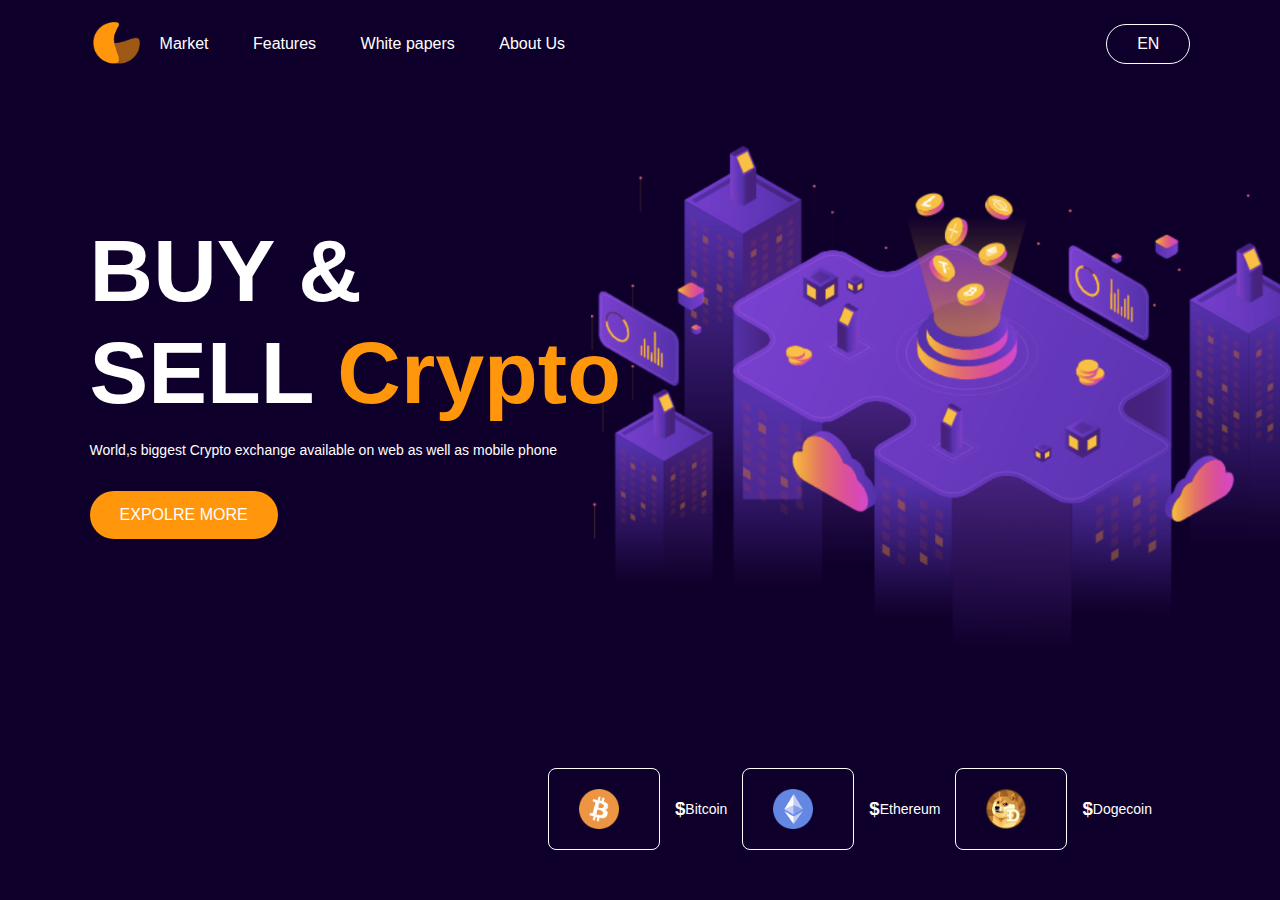
<file: crypto/index.html>
<!DOCTYPE html>
<html lang="en">
<head>
  <meta charset="UTF-8">
  <meta name="viewport" content="width=device-width, initial-scale=1.0">
  <title>crypto currency</title>
  <link rel="stylesheet" href="style.css">
  <script src="https://code.jquery.com/jquery-3.7.1.min.js" integrity="sha256-/JqT3SQfawRcv/BIHPThkBvs0OEvtFFmqPF/lYI/Cxo=" crossorigin="anonymous"></script>
</head>
<body>
  <div class="container">
    <nav>
      <img src="images/logo.png" class="logo">
      <ul>
      <li><a href="#">Market</a></li>
      <li><a href="#">Features</a></li>
      <li><a href="#">White papers</a></li>
      <li><a href="#">About Us</a></li>
      </ul>
      <a href="#" class="btn">EN</a>
    </nav>
   <div class="content">
    <h1>BUY &<br> SELL <span>Crypto</span> </h1>
     <p> World,s biggest Crypto exchange available on web as well as mobile phone </p>
     <a href="#" class="btn">EXPOLRE MORE</a>
   

   <div class="coin-list">
     <div class="coin">
       <img src="images/bitcoin.png">
     </div>
     <h3>$<span id="bitcoin"></span></h3>
     <p>Bitcoin</p>
     
     <div class="coin">
       <img src="images/ethereum.png">
     </div>
     <h3>$<span id="etherium"></span></h3>
     <p>Ethereum</p>
     
     <div class="coin">
       <img src="images/dogecoin.png">
     </div>
     <h3>$<span id="dogecoin"></span></h3>
     <p>Dogecoin</p>
    </div>
  </div>
     
   </div>


<script src="script.js"></script>
  
</body>
</html>
</file>
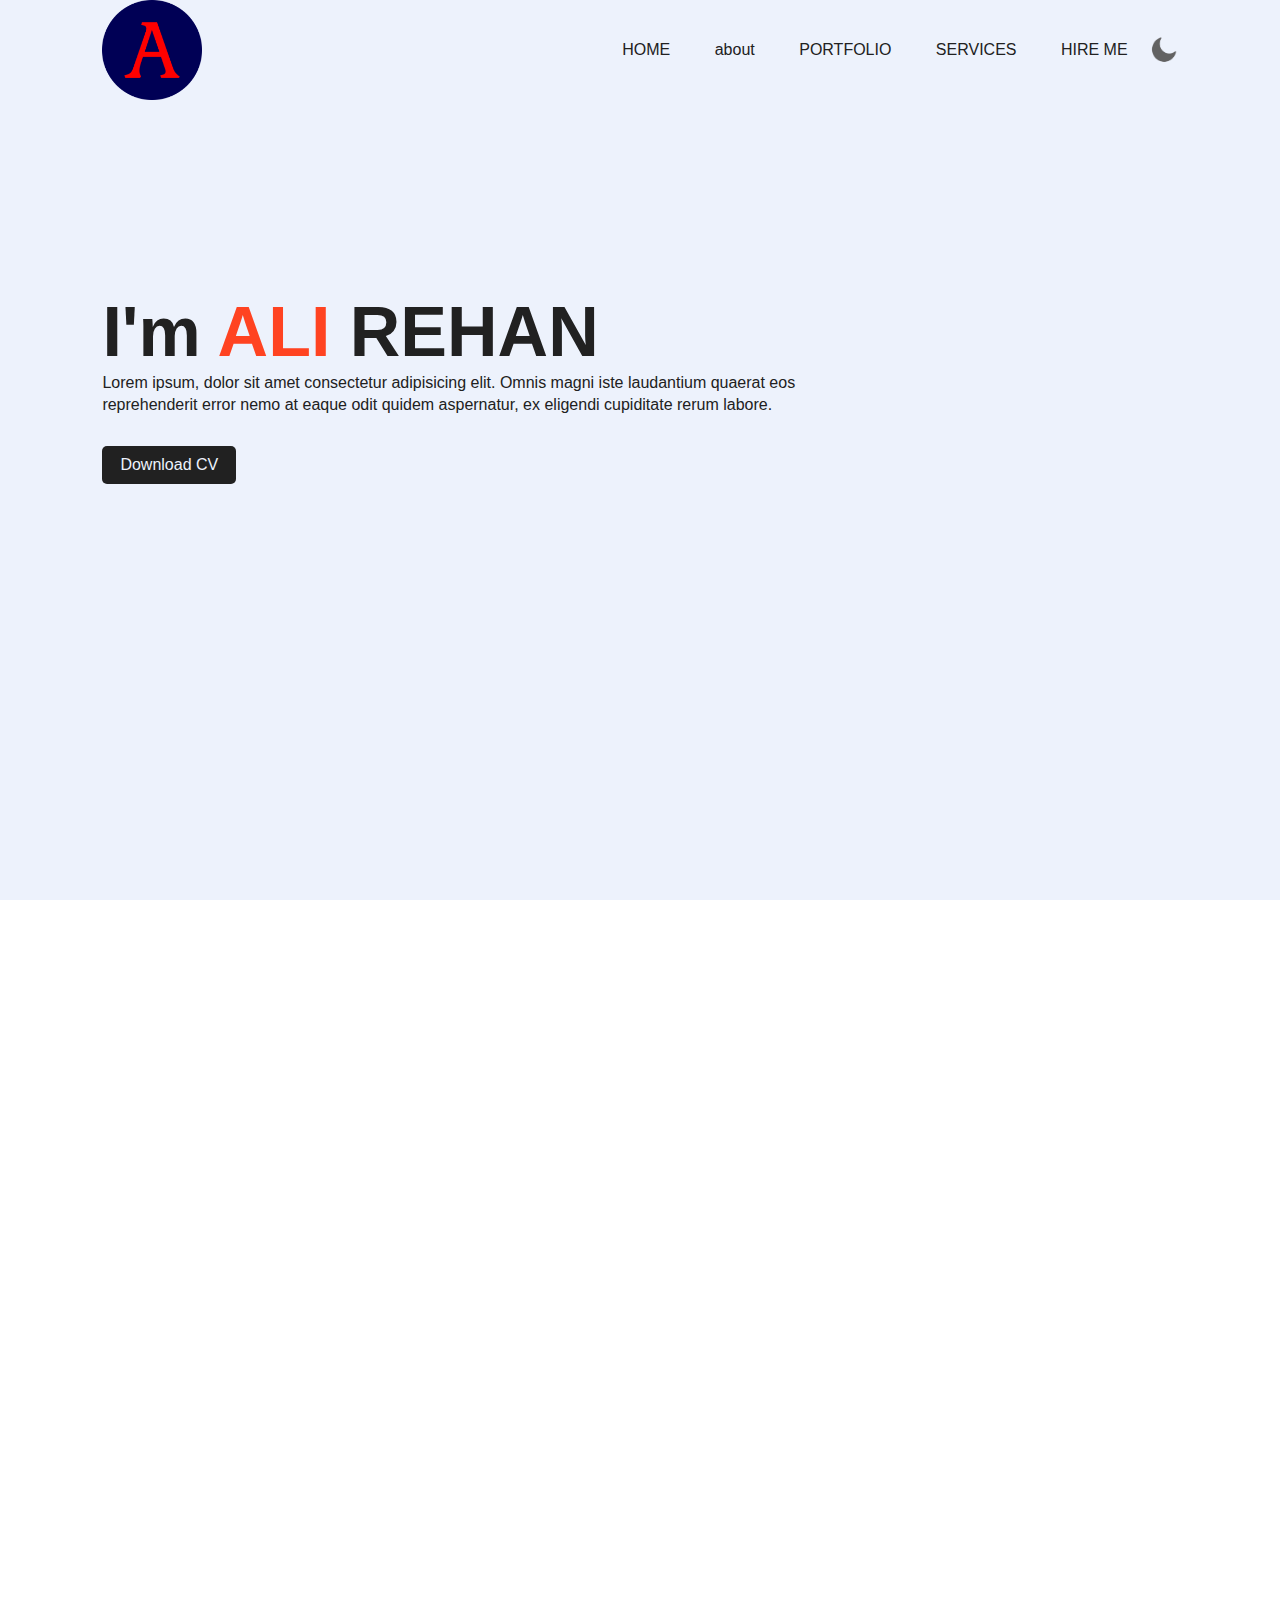
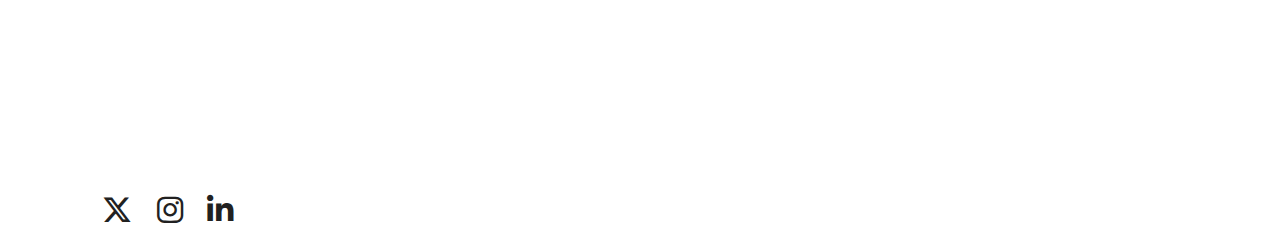
<file: dark mode/index.html>
<!DOCTYPE html>
<html lang="en">
<head>
  <meta charset="UTF-8">
  <meta name="viewport" content="width=device-width, initial-scale=1.0">
  <title>dark mode</title>
  <link rel="stylesheet" href="style.css">
  <link rel="stylesheet" href="https://cdnjs.cloudflare.com/ajax/libs/font-awesome/6.5.1/css/all.min.css"> 
</head>
<body>
  <div class="hero">
    <nav>
      <img src="images/k.png" class="logo">
      <ul>
        <li><a href="">HOME</a></li>
        <li><a href="">about</a></li>
        <li><a href="">PORTFOLIO</a></li>
        <li><a href="">SERVICES</a></li>
        <li><a href="">HIRE ME</a></li>
      </ul>
      <img src="images/moon.png" id="icon">
    </nav>

    <div class="info">
      <h1> I'm <span>ALI</span> REHAN</h1>
      <P>Lorem ipsum, dolor sit amet consectetur adipisicing elit. Omnis magni iste laudantium quaerat eos<br> reprehenderit error nemo at eaque odit quidem aspernatur, ex eligendi cupiditate rerum labore.</P>
      <a href="">Download CV</a>
    </div>
    <div class="image"></div>

    <div class="social-links">
      <a href=""><i class="fa-brands fa-x-twitter"></i></a>
      <a href=""><i class="fab fa-instagram"></i></a>
      <a href=""><i class="fab fa-linkedin-in"></i></a>
    </div>
  </div>

  <script>

       var icon = document.getElementById("icon");
       icon.addEventListener("click", function() {
         document.body.classList.toggle("dark-theme");
       });
  
  </script>
</body>
</html>
</file>
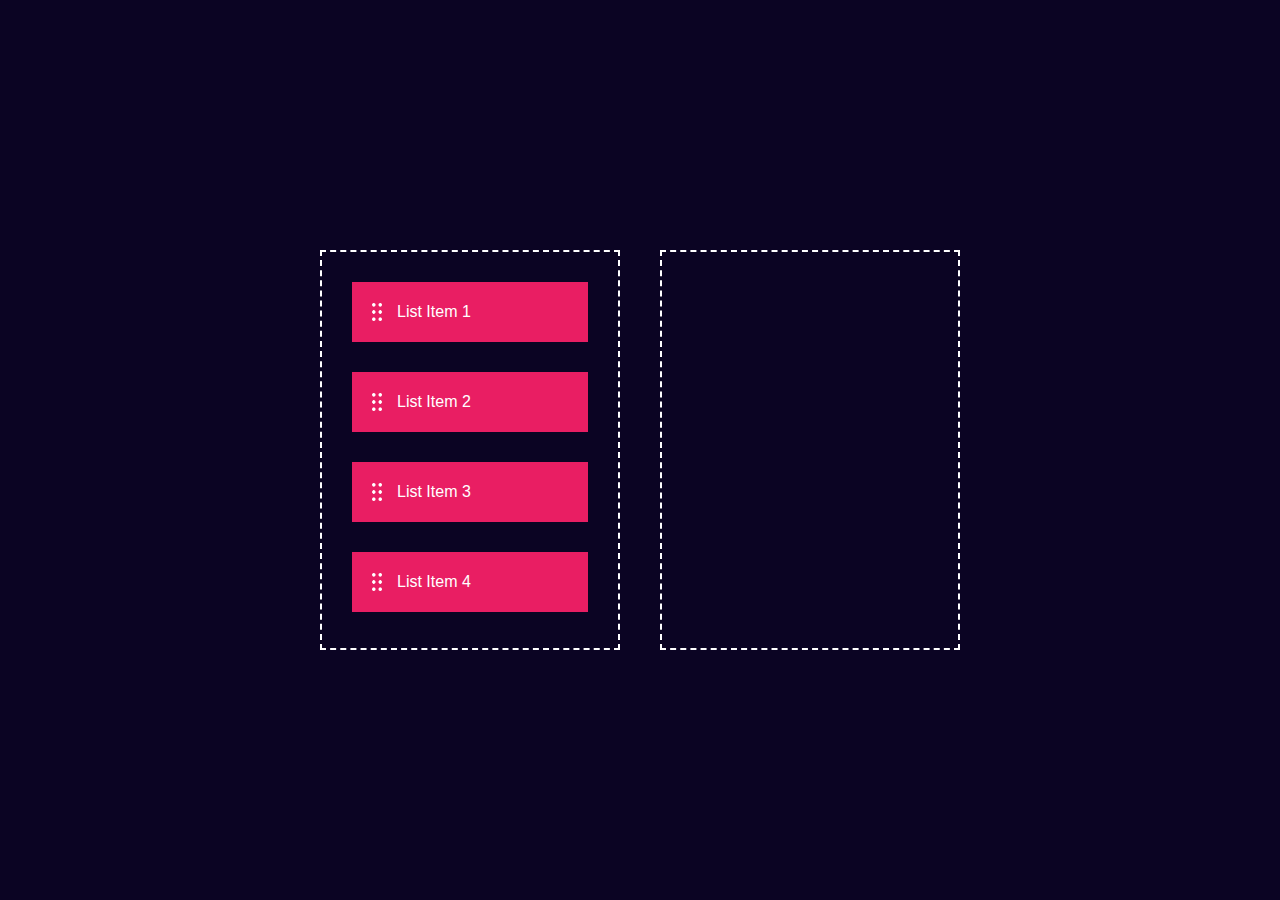
<file: drag and drop/index.html>
<!DOCTYPE html>
<html lang="en">
<head>
  <meta charset="UTF-8">
  <meta name="viewport" content="width=device-width, initial-scale=1.0">
  <title>DRAG AND DROP</title>
  <link rel="stylesheet" href="style.css">
</head>
<body>
  <div class="container">
    <div id="left">
      <div class="list" draggable="true"><img src="drag_drop_icon.png">List Item 1</div>
      <div class="list" draggable="true"><img src="drag_drop_icon.png">List Item 2</div>
      <div class="list" draggable="true"><img src="drag_drop_icon.png">List Item 3</div>
      <div class="list" draggable="true"><img src="drag_drop_icon.png">List Item 4</div>
    </div>
    <div id="right"></div>
  </div>

  <script>

let lists = document.getElementsByClassName("list");
 let rightBox = document.getElementById("right");
 let leftBox = document.getElementById("left");

 for(list of lists){
  list.addEventListener("dragstart", function(e){
   let selected = e.target;
      
   rightBox.addEventListener("dragover", function(e){
    e.preventDefault();
   });
   rightBox.addEventListener("drop", function(e){
    rightBox.appendChild(selected);
    selected = null;
   });

   leftBox.addEventListener("dragover", function(e){
    e.preventDefault();
   });
   leftBox.addEventListener("drop", function(e){
    leftBox.appendChild(selected);
    selected = null;
   });
  });

 }


  </script>
</body>
</html>
</file>
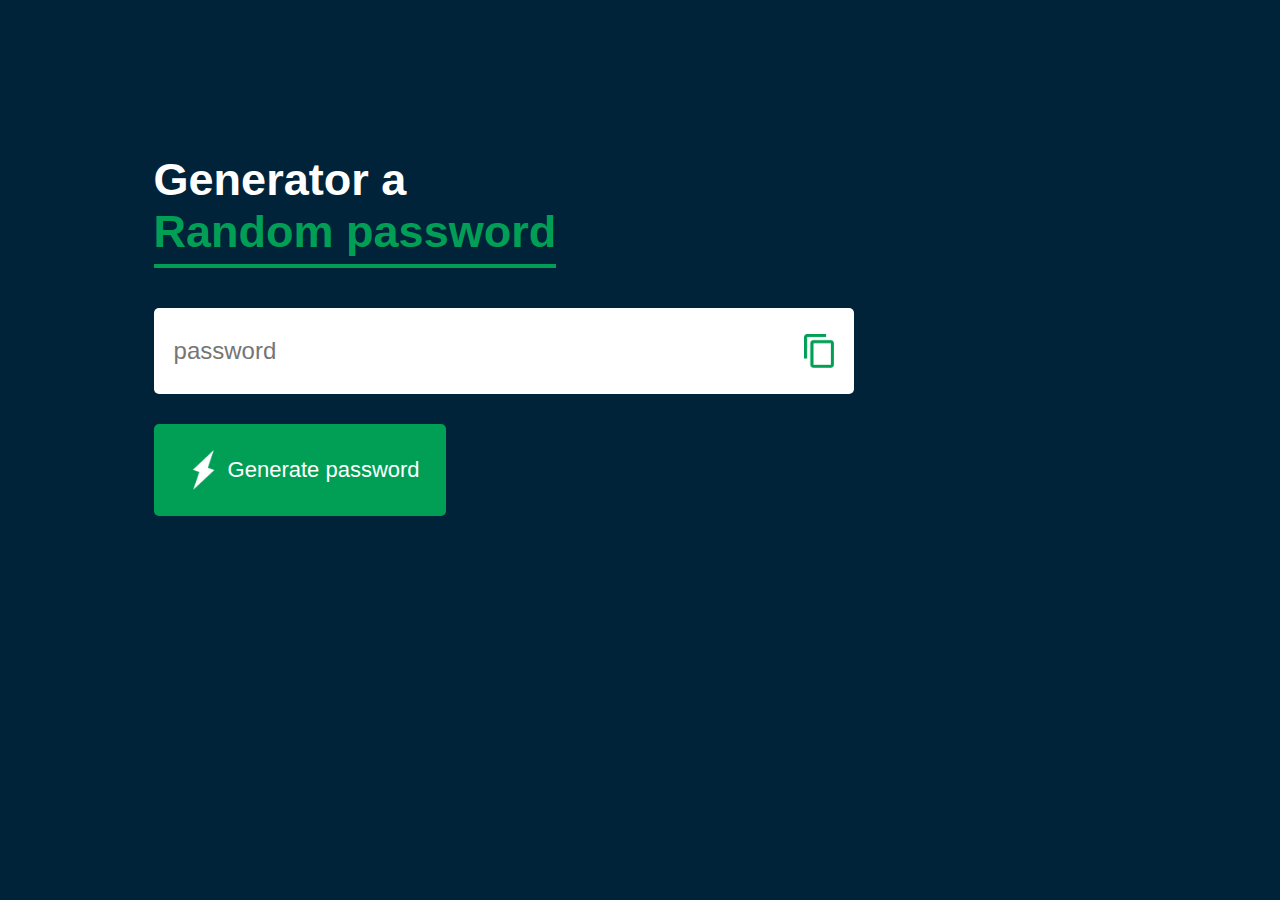
<file: password generator/index.html>
<!DOCTYPE html>
<html lang="en">
<head>
  <meta charset="UTF-8">
  <meta name="viewport" content="width=device-width, initial-scale=1.0">
  <title>password-genetor</title>
  <link rel="stylesheet" href="style.css">
</head>
<body>
  <div class="container">

    <h1>Generator a <br><span> Random password </span></h1>
    <div class="display">
       <input type="text"  id="password" placeholder="password">
       <img src="images/copy.png" onclick="copyPassword()">
    </div>
    <button onclick="createPassword()"><img src="images/generate.png"> Generate password</button>
  </div>
  <script src="script.js"></script>
</body>
</html>
</file>
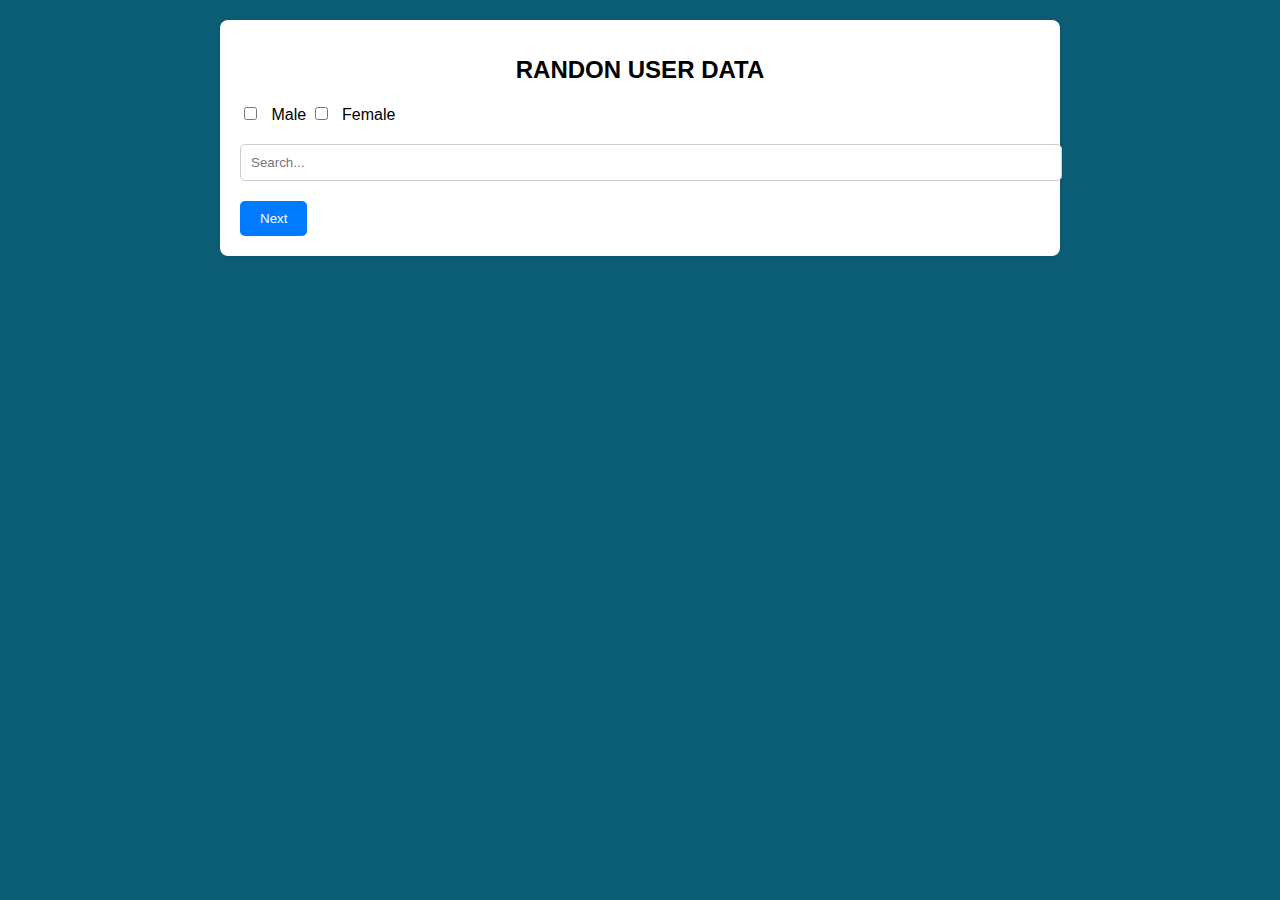
<file: randomuserAPI/index.html>
<!DOCTYPE html>
<html lang="en">
<head>
    <meta charset="UTF-8">
    <meta name="viewport" content="width=device-width, initial-scale=1.0">
    <title> RANDOM USER DATA</title>
    <link rel="stylesheet" href="style.css">
</head>
<body>
    <div class="container">
        <h1>RANDON USER DATA</h1>
        <!-- Filters -->
        <div id="filters">
            <label><input type="checkbox" value="male"> Male</label>
            <label><input type="checkbox" value="female"> Female</label>
        </div>
        
        <!-- Search Bar -->
        <input type="text" id="search" placeholder="Search...">
        
        <!-- Display Users -->
        <div id="user-list" class="row"></div>
         <!-- Next Button -->
       <button id="nextBtn" class="btn btn-primary">Next</button>
      </div>
    </div>

    <!-- Profile Modal -->
    <div id="profileModal" class="modal">
        <div class="modal-content">
            <span class="close">&times;</span>
            <div id="profileInfo"></div>
        </div>
       

    </div>
       
    <script src="script.js"></script>
</body>
</html>
</file>
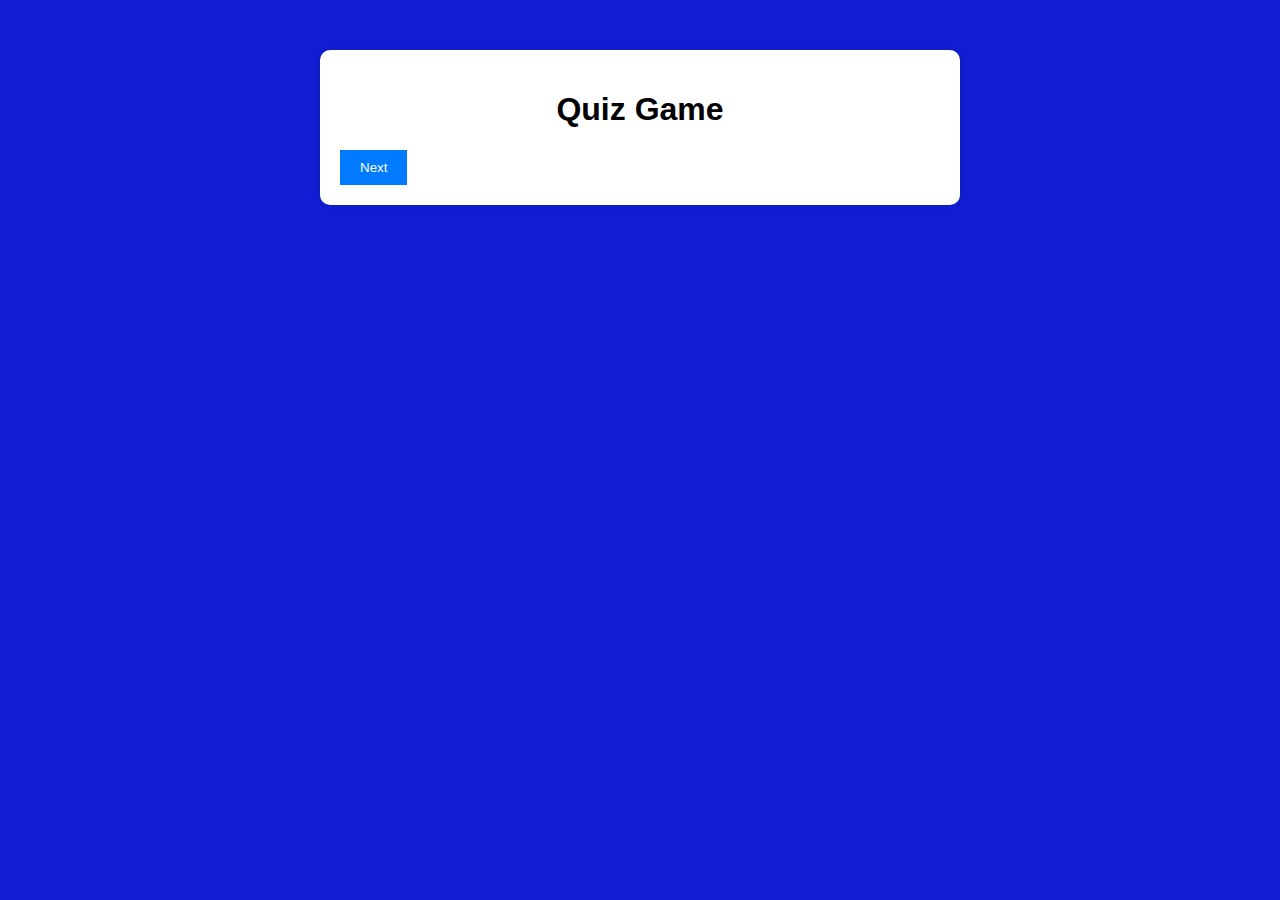
<file: simple quiz/index.html>
<!DOCTYPE html>
<html lang="en">
<head>
    <meta charset="UTF-8">
    <meta name="viewport" content="width=device-width, initial-scale=1.0">
    <title>Quiz Game</title>
    <link rel="stylesheet" href="style.css">
</head>
<body>
    <div class="container">
        <h1>Quiz Game</h1>
        <div id="question"></div>
        <div id="options"></div>
        <button id="nextButton" onclick="nextQuestion()">Next</button>
        <div id="result"></div>
    </div>

    <script src="script.js"></script>
</body>
</html>
</file>
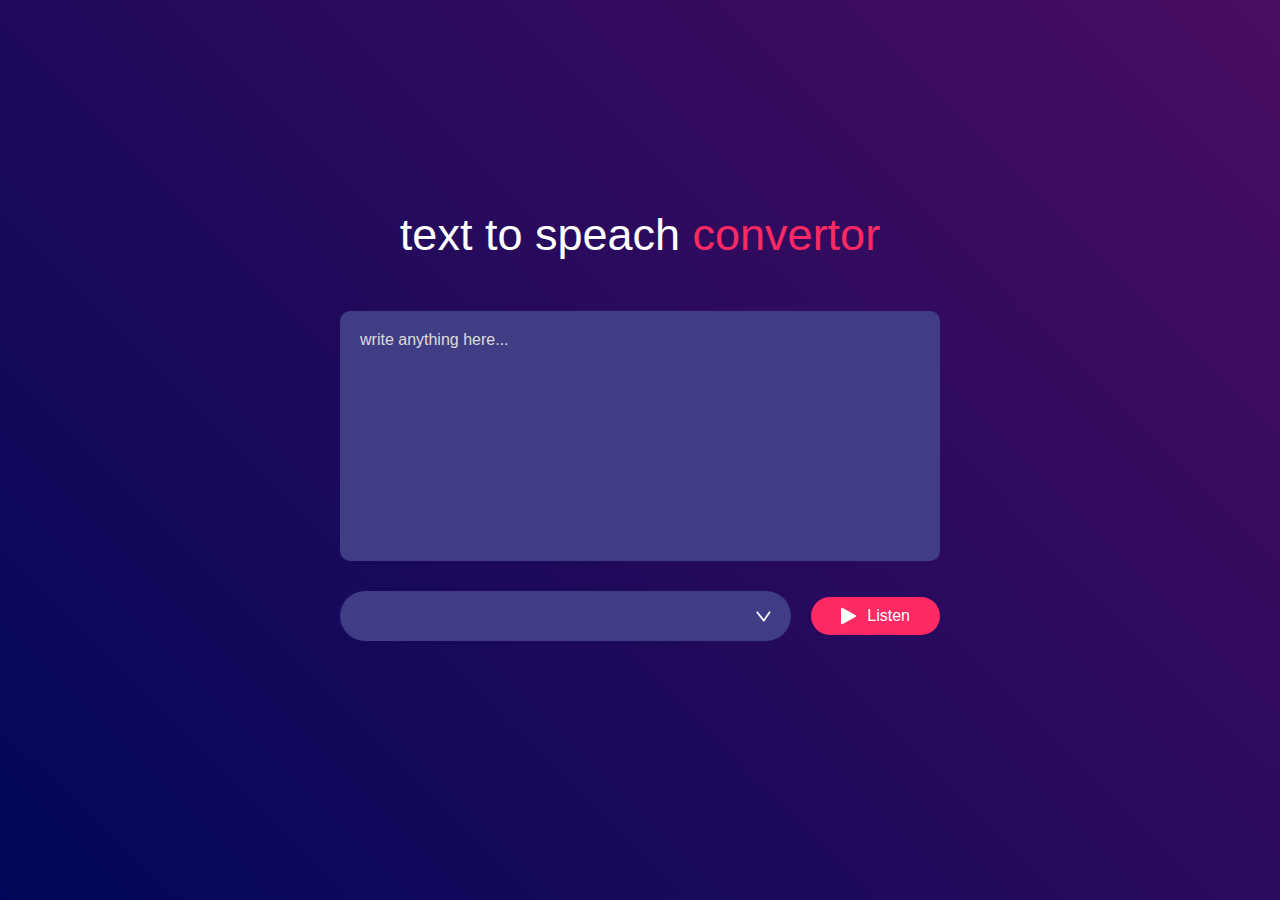
<file: text to speech convertor/index.html>
<!DOCTYPE html>
 <html lang="en">
 <head>
  <meta charset="UTF-8">
  <meta name="viewport" content="width=device-width, initial-scale=1.0">
  <title>text to speach convertor</title>
  <link rel="stylesheet" href="style.css">
 </head>
 <body>
  <div class="hero">
    <h1>text to speach  <span>convertor</span></h1>
    <textarea placeholder="write anything here..."></textarea>
    <div class="row">
      <select></select>
      <button><img src="images/play.png">Listen</button>
    </div>
  </div>

 <script src="script.js"></script>
 </body>
 </html>
</file>
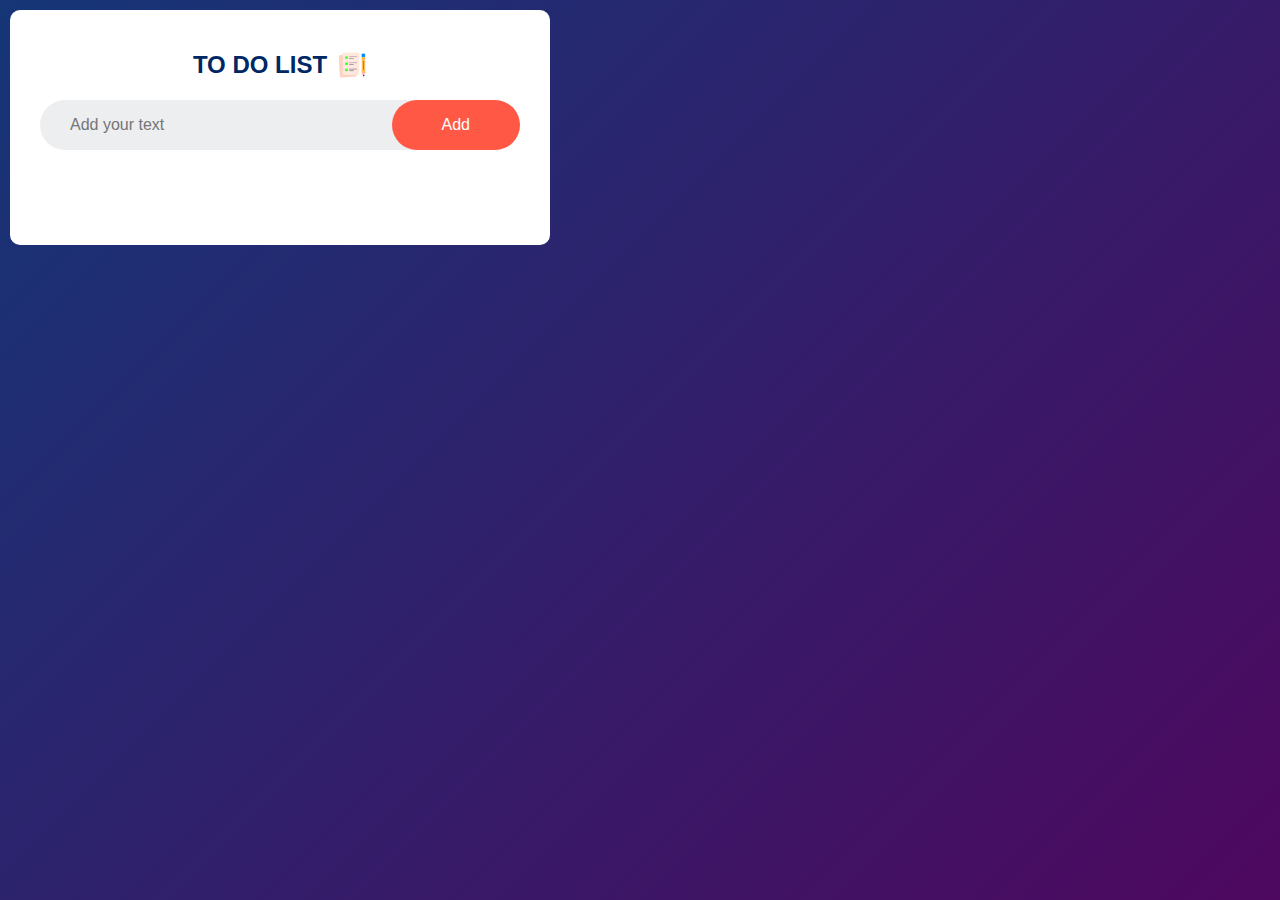
<file: todo-list/index.html>
<!DOCTYPE html>
<html lang="en">
<head>
  <meta charset="UTF-8">
  <meta name="viewport" content="width=device-width, initial-scale=1.0">
  <title>todo-list</title>
  <link rel="stylesheet" href="style.css">
</head>
<body>
  <div class="container">
    <div class="todo-app">
    <h2>TO DO LIST <img src="images/icon.png" alt="" /></h2>
    <div class="row">
      <input type="text" id="input-box" placeholder="Add your text">
      <button onclick="addTask()">Add</button>
    </div>
      <ul id="list-container">
        <!-- <li class="checked">Task 1</li>
        <li>Task 2</li>
        <li>Task 3</li> -->
      </ul>
    </div>
  </div>

    



<script src="script.js"></script>
</body>
</html>
</file>
<file: crypto/style.css>
*{
  margin: 0;
  padding: 0;
  box-sizing: border-box;
  font-family: "poppins", sans-serif;
}

.container{
  width: 100%;
  height: 100vh;
  background-image: url(images/background.png);
  background-position: center;
  background-size: cover;
  padding: 0 7%;
   color: #fff;
}

nav{
  width: 100%;
  padding: 20px 0;
  display: flex;
  align-items: center;
}

.logo{
  width: 50px;
  cursor: pointer;
}

nav ul{
   flex: 1;
}

nav ul li{
  display: inline-block;
  margin: 10px 20px;
 color: #fff;
 text-decoration: none;
}
 nav ul li a{
  color: #fff;
  text-decoration: none;
 }

nav .btn{
  color: #fff;
  text-decoration: none;
  border: 1px solid #fff;
  padding: 10px 30px;
  border-radius: 20px;
}

.content{
  margin-top: 12%;
}
.content h1{
  font-size: 88px;
  margin-bottom: 15px;
}
.content h1 span{
  color: #ff960b;
}
 .content p{
  line-height: 22px;
  font-size: 14px;
 }
 .content .btn{
  display: inline-block;
  margin-top: 30px;
  background: #ff960b;
  color: #fff;
  text-decoration: none;
  padding: 15px 30px;
  border-radius: 30px;
 }

 .coin-list{
   position: absolute;
   right: 10%;
   bottom: 50px;
   display: flex;
   align-items: center;
 }
 .coin{
  display: flex;
  align-items: center;
  font-size: 14px;
  margin: 0 15px;
  color: #ff960b;
  border: 1px solid #fff;
  padding: 20px 30px;
  border-radius: 8px;
 }

 .coin img{
  width: 40px;
  margin-right: 10px;
 }

 .coin h3{
  color: #fff;
  margin-bottom: 5px;
 }
</file>
<file: dark mode/style.css>
* {
  margin: 0;
  padding: 0;
}

:root{
  --primary-color:#edf2fc;
  --secondary-color:#212121;
}

.dark-theme{
  --primary-color:#000106;
  --secondary-color:#fff;
}

#icon{
 width: 30px;
cursor: pointer;
}
 
nav ul{
  flex:1;
  text-align: right;
}

.hero {
  height: 100vh;
  width: 100%;
  background: var(--primary-color);
  font-family: sans-serif;
  position: relative;
}



.logo {
  width: 100px;
  cursor: pointer;
}

nav {
  width: 84%;
  margin: auto;
  padding: auto;
  display: flex;
  align-items: center;
  justify-content: space-between;
}

nav ul li {
  display: inline-block;
  list-style: none;
  margin: 10px 20px;
}
nav ul li a{
   text-decoration: none;
   color: var(--secondary-color);
}

nav ul li a:hover{
  color: #ff4321;
}
.info{
  margin-left: 8%;
  margin-top: 15%;
}
.info h1{
  font-size: 70px;
  color: var(--secondary-color);
  margin-top: 20px;
}
span{
  color: #ff4321;
}
.info p{
  color: var(--secondary-color);
  line-height: 22px;
}
.info a{
  background: var(--secondary-color);
  padding: 10px 18px;
  text-decoration: none;
  color: #edf2fc;
  display: inline-block;
  margin: 30px 0;
  border-radius: 5px;
}
.img-box{
  width: 45%;
  height: 80px;
  position: absolute;
  bottom: 0;
  right: 100px;
}

.img-box img{
  height: 100%;
  position: absolute;
  left: 50%;
  bottom: 0;
  transform: translateX(-50%);
  transition: 1s, left 1s;
}
.img-box:hover .back-img{
  bottom: 40px;
}
.img-box:hover .main-img{
  left: 54%;
}
.social-links{
  margin-left: 8%;
  margin-top: 100%;
}

.social-links a{
  font-size: 30px;
  color: var(--secondary-color);
  margin-right: 20px;
}
.social-links a:hover{
  color: #ff4321;
}
</file>
<file: drag and drop/style.css>
* {
  margin: 0;
  padding: 0;
  font-family: "poppins", sans-serif;
  box-sizing: border-box;
}

.container {
  width: 100%;
  min-height: 100vh;
  background: #0b0423;
  display: flex;
  align-items: center;
  justify-content: center;
}

#left, #right {
  width: 300px;
  min-height: 400px;
  margin: 20px;
  border: 2px dashed #fff;

}

.list {
  background: #e91e63;
  height: 60px;
  margin: 30px;
  color: #fff;
  display: flex;
  align-items: center;
  cursor: grab;
}
.list img{
  width: 10px;
  margin-right: 15px;
  margin-left: 20px;
}
</file>
<file: password generator/style.css>
*{
  margin: 0;
   padding: 0;
   font-family: Arial, sans-serif; 
   box-sizing: border-box;
}

body{
  background-color: #002339;
  color: #fff;
}

.container{
  margin:12%;
  width: 90%;
  max-width: 700px;
}

.display{
  width: 100%;
  margin-top: 50px;
  margin-bottom: 30px;
  background: #fff;
  color: #333;
  display: flex;
  align-items: center;
  justify-content:space-between;
  padding: 26px 20px;
  border-radius: 5px;

}

.container h1{
  font-weight: 500px;
  font-size: 45px;
}

.container h1 span{
  color:#019f55;
  border-bottom: 4px solid #019f55;
  padding-bottom: 7px;
}

.display img{
  width: 30px;
  cursor: pointer;
}

.display input{
  border:0;
  outline: 0;
  font-size: 24px;
}

.container button img{
  width: 28px;
  margin: 10px;
}

.container button{
  border: 0;
  outline: 0;
  background:#019f55 ;
  color: #fff;
  font-size: 22px;
  font-weight: 300;
  display: flex;
  align-items: center;
  justify-content: center;
  padding: 16px 26px;
  border-radius: 5px;
}
</file>
<file: randomuserAPI/style.css>
body {
  font-family: Arial, sans-serif;
  background-color: #0c5e77;
  margin: 0;
  padding: 0;
}

.container {
  max-width: 800px;
  margin: 20px auto;
  padding: 20px;
  background-color: #fff;
  border-radius: 8px;
  box-shadow: 0 0 10px rgba(0, 0, 0, 0.1);
}

h1 {
  font-size: 24px;
  margin-bottom: 20px;
  text-align: center;
}

#filters {
  margin-bottom: 20px;
}

input[type="checkbox"] {
  margin-right: 10px;
}

input[type="text"] {
  width: 100%;
  padding: 10px;
  margin-bottom: 20px;
  border: 1px solid #ccc;
  border-radius: 5px;
}

.card {
  background-color: #f8f9fa; /* Light Gray */
  border: 1px solid #ddd;
  border-radius: 5px;
  padding: 20px;
  margin-bottom: 20px;
  cursor: pointer;
  transition: all 0.3s ease;
}

.card:hover {
  background-color: #a3a5a7; /* Lighter Gray */
  box-shadow: 0 0 10px rgba(0, 0, 0, 0.2);
}

.card h3 {
  font-size: 20px;
  margin-bottom: 10px;
}

.card p {
  margin: 0;
  color: #666;
}

.btn-primary {
  display: inline-block;
  background-color: #007bff;
  color: #fff;
  border: none;
  padding: 10px 20px;
  border-radius: 5px;
  text-decoration: none;
  transition: background-color 0.3s ease;
}

.btn-primary:hover {
  background-color: #0056b3;
}

.modal {
  display: none;
  position: fixed;
  z-index: 1;
  left: 0;
  top: 0;
  width: 100%;
  height: 100%;
  overflow: auto;
  background-color: rgba(0, 0, 0, 0.5);
}

.modal-content {
  background-color: #fefefe;
  margin: 15% auto;
  padding: 20px;
  border: 1px solid #888;
  width: 80%;
  border-radius: 8px;
}

.close {
  color: #aaa;
  float: right;
  font-size: 28px;
  font-weight: bold;
  cursor: pointer;
}

.close:hover,
.close:focus {
  color: black;
  text-decoration: none;
  cursor: pointer;
}
</file>
<file: simple quiz/style.css>
body {
  font-family: Arial, sans-serif;
  background-color: #111ed3;
  margin: 0;
  padding: 0;
}

.container {
  max-width: 600px;
  margin: 50px auto;
  background-color: #fff;
  padding: 20px;
  border-radius: 10px;
  box-shadow: 0 0 10px rgba(0, 0, 0, 0.1);
}

h1 {
  text-align: center;
}

#question {
  margin-bottom: 20px;
}

#options {
  margin-bottom: 20px;
}

button {
  padding: 10px 20px;
  background-color: #007bff;
  color: #fff;
  border: none;
  cursor: pointer;
}

button:hover {
  background-color: #0056b3;
}
</file>
<file: text to speech convertor/style.css>
* {
  margin: 0;
  padding: 0;
  font-family: 'poppins', sans-serif;
  box-sizing: border-box;
}

.hero {
  width: 100%;
  min-height: 100vh;
  background: linear-gradient(45deg, #010758, #490d61);
  display: flex;
  align-items: center;
  justify-content: center;
  flex-direction: column;
  color: #fff;
}
.hero h1{
   font-size: 45px;
   font-weight: 500;
   margin-top: -50px;
   margin-bottom: 50px;
}
.hero h1 span{
  color: #ff2963;
}
 textarea{
  width: 600px;
  height: 250px;
  background:#403d84 ;
  color: #fff;
  font-size: 15px;
  border: 0;
  outline: 0;
  padding: 20px;
  border-radius: 10px;
  resize: none;
  margin-bottom: 30px;
 }
 textarea::placeholder{
  font-size: 16px;
  color: #ddd;
 }
 .row{
  width: 600px;
  display: flex;
  align-items: center;
  gap: 20px;
 }
 button{
  background: #ff2963;
  color: #fff;
  font-size: 16px;
  padding: 10px 30px;
  border-radius: 35px;
  border: 0;
  outline: 0;
  cursor: pointer;
  display: flex;
  align-items: center;
 }
 button img{
  width: 16px;
  margin-right: 10px;
 }
 select{
  flex: 1;
  color: #fff;
  background: #403d84;
  height: 50px;
  padding: 0 20px;
  outline: 0;
  border: 0;
  border-radius: 35px;
  appearance: none;
  background-image: url(images/dropdown.png);
  background-repeat: no-repeat;
  background-size: 15px;
  background-position-x: calc(100% - 20px);
  background-position-y: 20px;
 }
</file>
<file: todo-list/style.css>
* {
  margin: 0;
  padding: 0;
  font-family: 'poppins', sans-serif;
  box-sizing: border-box;
}

.container {
  width: 100%;
  min-height: 100vh;
  background: linear-gradient(135deg, #153677, #4e085f);
  padding: 10px;

}

.todo-app {
  width: 100%;
  max-width: 540px;
  background: #fff;
  margin-top: 100px auto 40px;
  padding: 40px 30px 70px;
  border-radius: 10px;
}

.todo-app h2 {
  color: #002765;
  display: flex;
  justify-content: center;
  align-items: center;
  margin-bottom: 20px;
}

.todo-app h2 img {
  width: 30px;
  margin-left: 10px;
}

.row {
  display: flex;
  align-items: center;
  justify-content: space-between;
  background: #edeef0;
  border-radius: 30px;
  padding-left: 20px;
  margin-bottom: 25px;
}

input {
  flex: 1;
  border: none;
  outline: none;
  background: transparent;
  padding: 10px;
  font-size: 16px;
}

button {
  border: none;
  outline: none;
  background: #ff5945;
  color: #fff;
  padding: 16px 50px;
  font-size: 16px;
  cursor: pointer;
  border-radius: 40px;
}

ul li {
  list-style: none;
  font-size: 17px;
  padding: 12px 8px 12px 50px;
  user-select: none;
  cursor: pointer;
  position: relative;

}

ul li::before {
  content: '';
  position: absolute;
  height: 28px;
  width: 28px;
  border-radius: 50%;
  background-image: url(images/unchecked.png);
  background-size: cover;
  background-position: center;
  top: 12px;
  left: 8px;
}
.checked{
  color:#555;
  text-decoration: line-through;
}

ul li.checked::before {
 
  background-image: url(images/checked.png);
 
}
ul li span{
  position: absolute;
  right: 0;
  top: 5px;
  width: 40px;
  height: 40px;
  font-size: 22px;
  color: #555;
  line-height: 40px;
  text-align: center;
  border-radius: 50%;
}

ul li span:hover{
  background: #edeef0;
}
</file>
